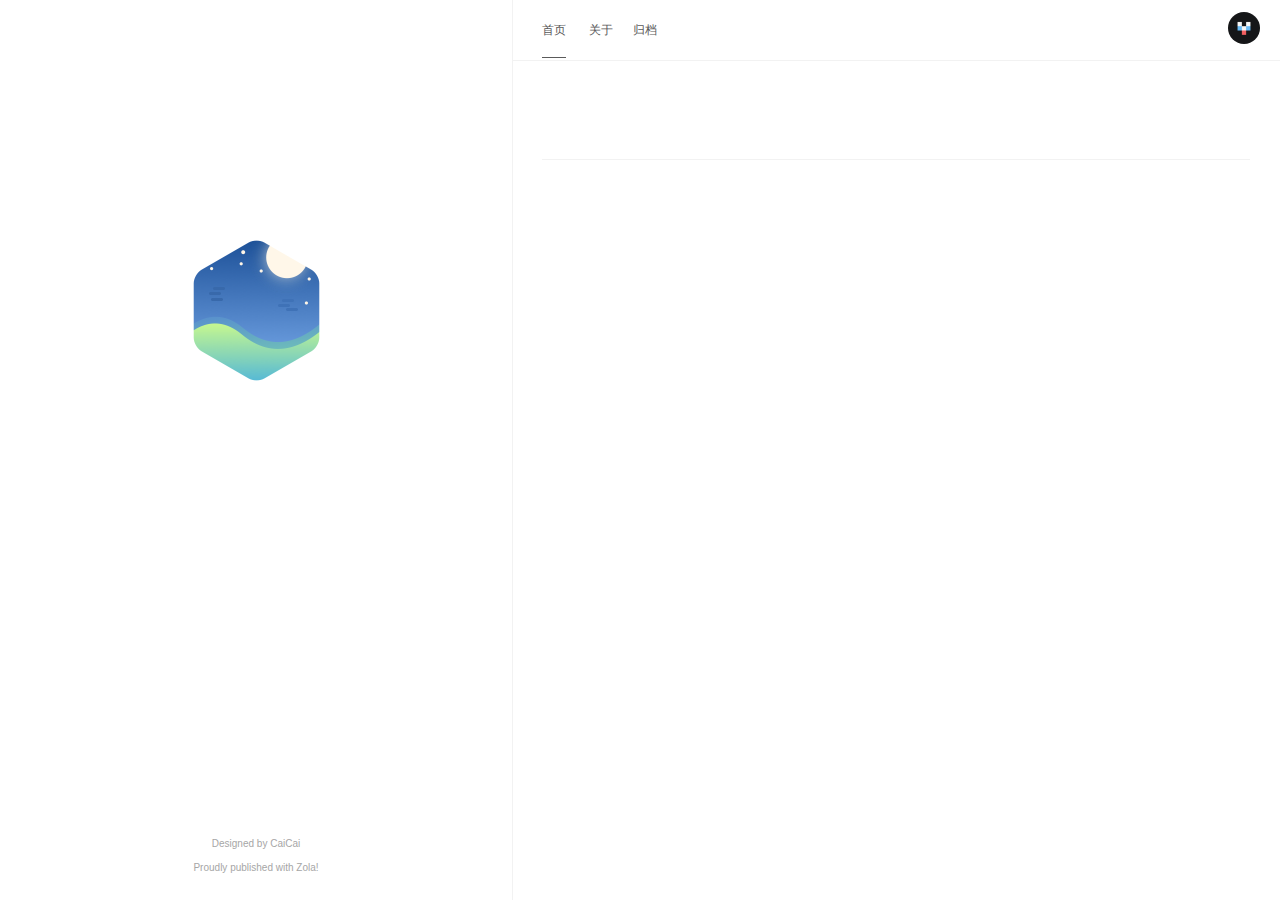
<file: index.html>
<!DOCTYPE html>
<html lang="en"  class="theme--light" >

<head>
  <meta http-equiv="X-UA-Compatible" content="IE=edge">
  <meta http-equiv="content-type" content="text/html; charset=utf-8">
  <meta name="viewport" content="width=device-width, initial-scale=1.0, maximum-scale=1, viewport-fit=cover">
  <link rel="apple-touch-icon-precomposed" sizes="144x144" href="https://stackcn.github.io/images/apple-touch-icon-144x144.png" />
  <link rel="apple-touch-icon-precomposed" sizes="120x120" href="https://stackcn.github.io/images/apple-touch-icon-120x120.png" />
  <link rel="apple-touch-icon-precomposed" sizes="72x72" href="https://stackcn.github.io/images/apple-touch-icon-72x72.png" />
  <link rel="apple-touch-icon-precomposed" sizes="57x57" href="https://stackcn.github.io/images/apple-touch-icon-57x57.png" />
  <link rel="short icon" href="https://stackcn.github.io/images/favicon.png" type="image/x-icon" />
  <link rel="stylesheet" href="https://stackcn.github.io/style.css">
  <link href="https://cdnjs.cloudflare.com/ajax/libs/font-awesome/6.2.0/css/all.min.css" rel="stylesheet">
  <title></title>
  
  
  
</head>

<body>
  <div id="sidebar" class="animated fadeInDown">
    <div class="logo-title">
      <div class="title">
        <img src=https://stackcn.github.io/images/logo@2x.png style="width:127px;" alt="logo" />
        <h3><a href="https://stackcn.github.io/"></a></h3>
        <div class="description">
          <p></p>
        </div>
      </div>
    </div>
    <ul class="social-links">
      
    </ul>
    <div class="footer">
      
      <span>Designed by </span><a href="https://www.caicai.me">CaiCai</a>
      <div class="by_zola"><a href="https://www.getzola.org/" target="_blank">Proudly published with Zola!</a></div>
      
    </div>
  </div>
  <div id="main">
    <div class="page-top animated fadeInDown">
      <div class="nav">
        
        
        
        
        <li><a class="current"  href="https://stackcn.github.io/">首页</a></li>
        <li><a  href="https://stackcn.github.io/about/">关于</a></li><li><a 
            href="https://stackcn.github.io/archive/">归档</a></li></div>
      <div class="information">
        <div class="back_btn">
          <a onclick="window.history.go(-1)" style="display:none;" ><i
              class="fas fa-chevron-left"></i></a>
        </div>
        
        
        
        <div class="avatar"><img src="https://stackcn.github.io/images/avatar.jpg"></div>
      </div>
    </div>
    <div class="autopagerize_page_element">
      <div class="content">
        
    
    <div class="pagination">
		  <ul class="clearfix">
        
        
      </ul>
    </div>

      </div>
    </div>
  </div>
  
  <script>
    function showLanguages() {
      let currentDisplay = document.getElementById("languages").style.display;
      if (currentDisplay == 'none') {
        document.getElementById("languages").style.display = 'block';
      } else {
        document.getElementById("languages").style.display = 'none';
      }
    }
  </script>
</body>

</html>
</file>
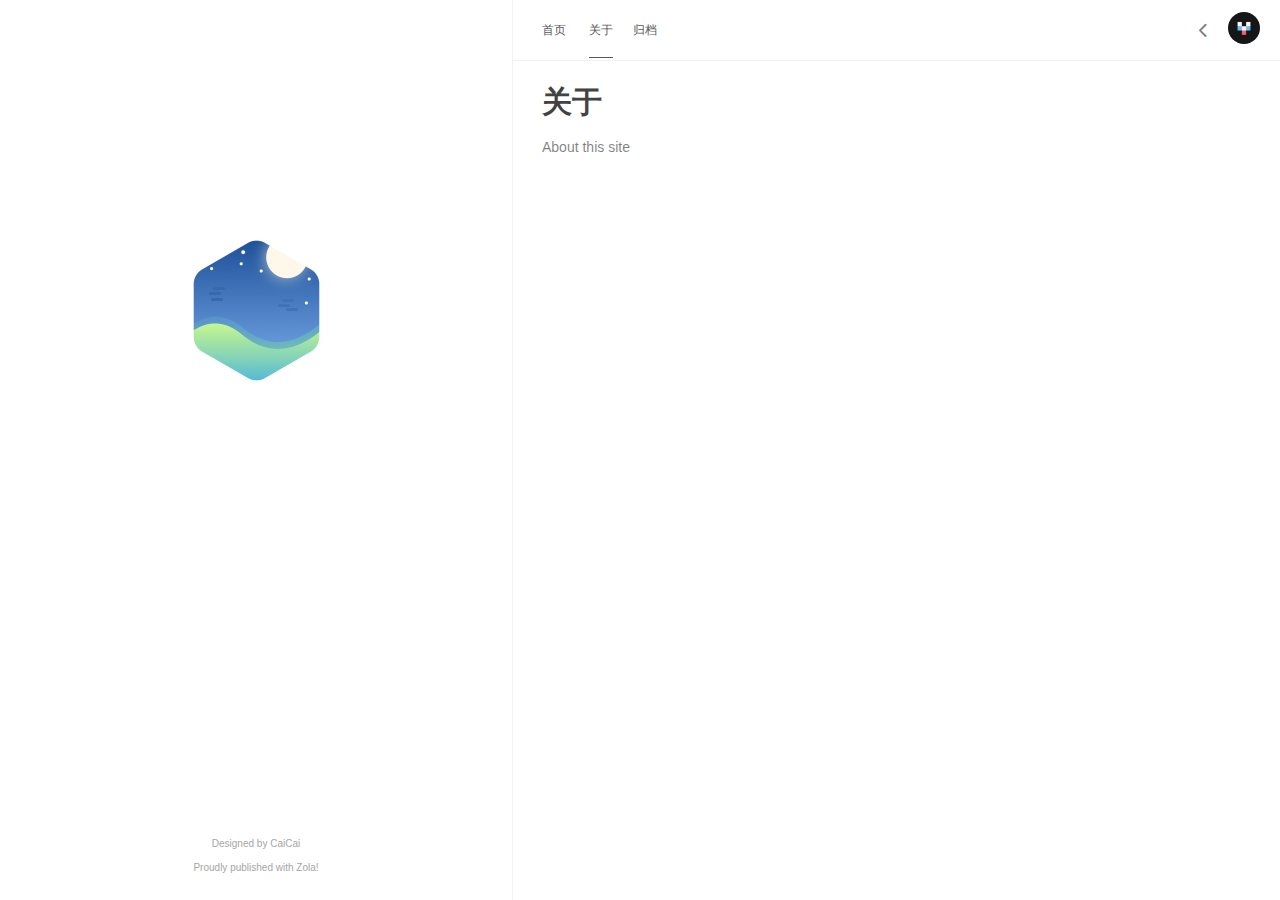
<file: about/index.html>
<!DOCTYPE html>
<html lang="en"  class="theme--light" >

<head>
  <meta http-equiv="X-UA-Compatible" content="IE=edge">
  <meta http-equiv="content-type" content="text/html; charset=utf-8">
  <meta name="viewport" content="width=device-width, initial-scale=1.0, maximum-scale=1, viewport-fit=cover">
  <link rel="apple-touch-icon-precomposed" sizes="144x144" href="https://stackcn.github.io/images/apple-touch-icon-144x144.png" />
  <link rel="apple-touch-icon-precomposed" sizes="120x120" href="https://stackcn.github.io/images/apple-touch-icon-120x120.png" />
  <link rel="apple-touch-icon-precomposed" sizes="72x72" href="https://stackcn.github.io/images/apple-touch-icon-72x72.png" />
  <link rel="apple-touch-icon-precomposed" sizes="57x57" href="https://stackcn.github.io/images/apple-touch-icon-57x57.png" />
  <link rel="short icon" href="https://stackcn.github.io/images/favicon.png" type="image/x-icon" />
  <link rel="stylesheet" href="https://stackcn.github.io/style.css">
  <link href="https://cdnjs.cloudflare.com/ajax/libs/font-awesome/6.2.0/css/all.min.css" rel="stylesheet">
  <title></title>
  
  
  
</head>

<body>
  <div id="sidebar" class="animated fadeInDown">
    <div class="logo-title">
      <div class="title">
        <img src=https://stackcn.github.io/images/logo@2x.png style="width:127px;" alt="logo" />
        <h3><a href="https://stackcn.github.io/"></a></h3>
        <div class="description">
          <p></p>
        </div>
      </div>
    </div>
    <ul class="social-links">
      
    </ul>
    <div class="footer">
      
      <span>Designed by </span><a href="https://www.caicai.me">CaiCai</a>
      <div class="by_zola"><a href="https://www.getzola.org/" target="_blank">Proudly published with Zola!</a></div>
      
    </div>
  </div>
  <div id="main">
    <div class="page-top animated fadeInDown">
      <div class="nav">
        
        
        
        
        <li><a  href="https://stackcn.github.io/">首页</a></li>
        <li><a class="current"  href="https://stackcn.github.io/about/">关于</a></li><li><a 
            href="https://stackcn.github.io/archive/">归档</a></li></div>
      <div class="information">
        <div class="back_btn">
          <a onclick="window.history.go(-1)" ><i
              class="fas fa-chevron-left"></i></a>
        </div>
        
        
        
        <div class="avatar"><img src="https://stackcn.github.io/images/avatar.jpg"></div>
      </div>
    </div>
    <div class="autopagerize_page_element">
      <div class="content">
        
<article class="post animated fadeInDown">
  <h1><a href="https:&#x2F;&#x2F;stackcn.github.io&#x2F;about&#x2F;"> 关于 </a></h1>
  <div class="post-content"><p>About this site</p>
</div>
</article>

      </div>
    </div>
  </div>
  
  <script>
    function showLanguages() {
      let currentDisplay = document.getElementById("languages").style.display;
      if (currentDisplay == 'none') {
        document.getElementById("languages").style.display = 'block';
      } else {
        document.getElementById("languages").style.display = 'none';
      }
    }
  </script>
</body>

</html>
</file>
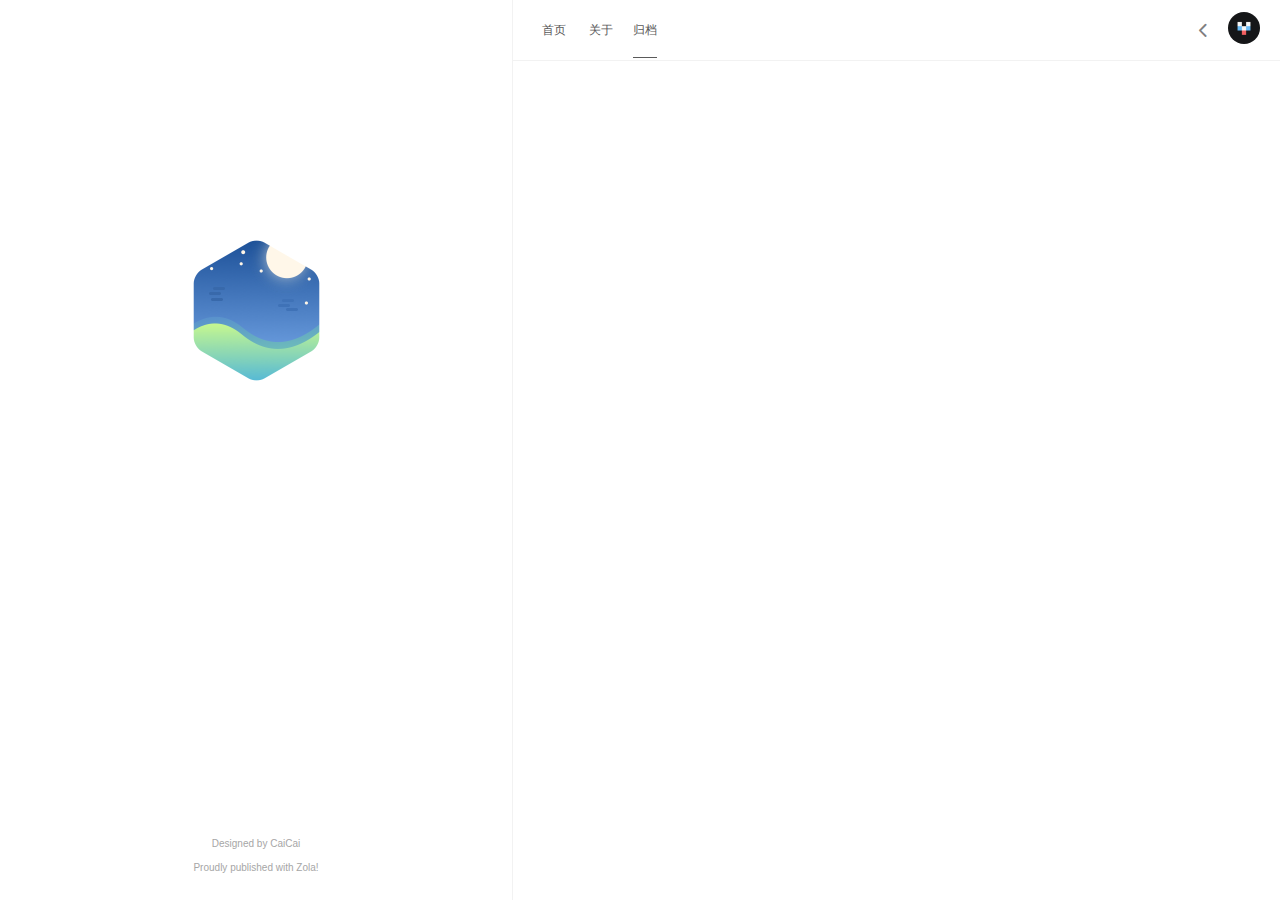
<file: archive/index.html>
<!DOCTYPE html>
<html lang="en"  class="theme--light" >

<head>
  <meta http-equiv="X-UA-Compatible" content="IE=edge">
  <meta http-equiv="content-type" content="text/html; charset=utf-8">
  <meta name="viewport" content="width=device-width, initial-scale=1.0, maximum-scale=1, viewport-fit=cover">
  <link rel="apple-touch-icon-precomposed" sizes="144x144" href="https://stackcn.github.io/images/apple-touch-icon-144x144.png" />
  <link rel="apple-touch-icon-precomposed" sizes="120x120" href="https://stackcn.github.io/images/apple-touch-icon-120x120.png" />
  <link rel="apple-touch-icon-precomposed" sizes="72x72" href="https://stackcn.github.io/images/apple-touch-icon-72x72.png" />
  <link rel="apple-touch-icon-precomposed" sizes="57x57" href="https://stackcn.github.io/images/apple-touch-icon-57x57.png" />
  <link rel="short icon" href="https://stackcn.github.io/images/favicon.png" type="image/x-icon" />
  <link rel="stylesheet" href="https://stackcn.github.io/style.css">
  <link href="https://cdnjs.cloudflare.com/ajax/libs/font-awesome/6.2.0/css/all.min.css" rel="stylesheet">
  <title></title>
  
  
  
</head>

<body>
  <div id="sidebar" class="animated fadeInDown">
    <div class="logo-title">
      <div class="title">
        <img src=https://stackcn.github.io/images/logo@2x.png style="width:127px;" alt="logo" />
        <h3><a href="https://stackcn.github.io/"></a></h3>
        <div class="description">
          <p></p>
        </div>
      </div>
    </div>
    <ul class="social-links">
      
    </ul>
    <div class="footer">
      
      <span>Designed by </span><a href="https://www.caicai.me">CaiCai</a>
      <div class="by_zola"><a href="https://www.getzola.org/" target="_blank">Proudly published with Zola!</a></div>
      
    </div>
  </div>
  <div id="main">
    <div class="page-top animated fadeInDown">
      <div class="nav">
        
        
        
        
        <li><a  href="https://stackcn.github.io/">首页</a></li>
        <li><a  href="https://stackcn.github.io/about/">关于</a></li><li><a class="current" 
            href="https://stackcn.github.io/archive/">归档</a></li></div>
      <div class="information">
        <div class="back_btn">
          <a onclick="window.history.go(-1)" ><i
              class="fas fa-chevron-left"></i></a>
        </div>
        
        
        
        <div class="avatar"><img src="https://stackcn.github.io/images/avatar.jpg"></div>
      </div>
    </div>
    <div class="autopagerize_page_element">
      <div class="content">
        
<div class="archive animated fadeInDown">
  <ul class="list-with-title">
    
      
    
    
  </ul>
</div>

      </div>
    </div>
  </div>
  
  <script>
    function showLanguages() {
      let currentDisplay = document.getElementById("languages").style.display;
      if (currentDisplay == 'none') {
        document.getElementById("languages").style.display = 'block';
      } else {
        document.getElementById("languages").style.display = 'none';
      }
    }
  </script>
</body>

</html>
</file>
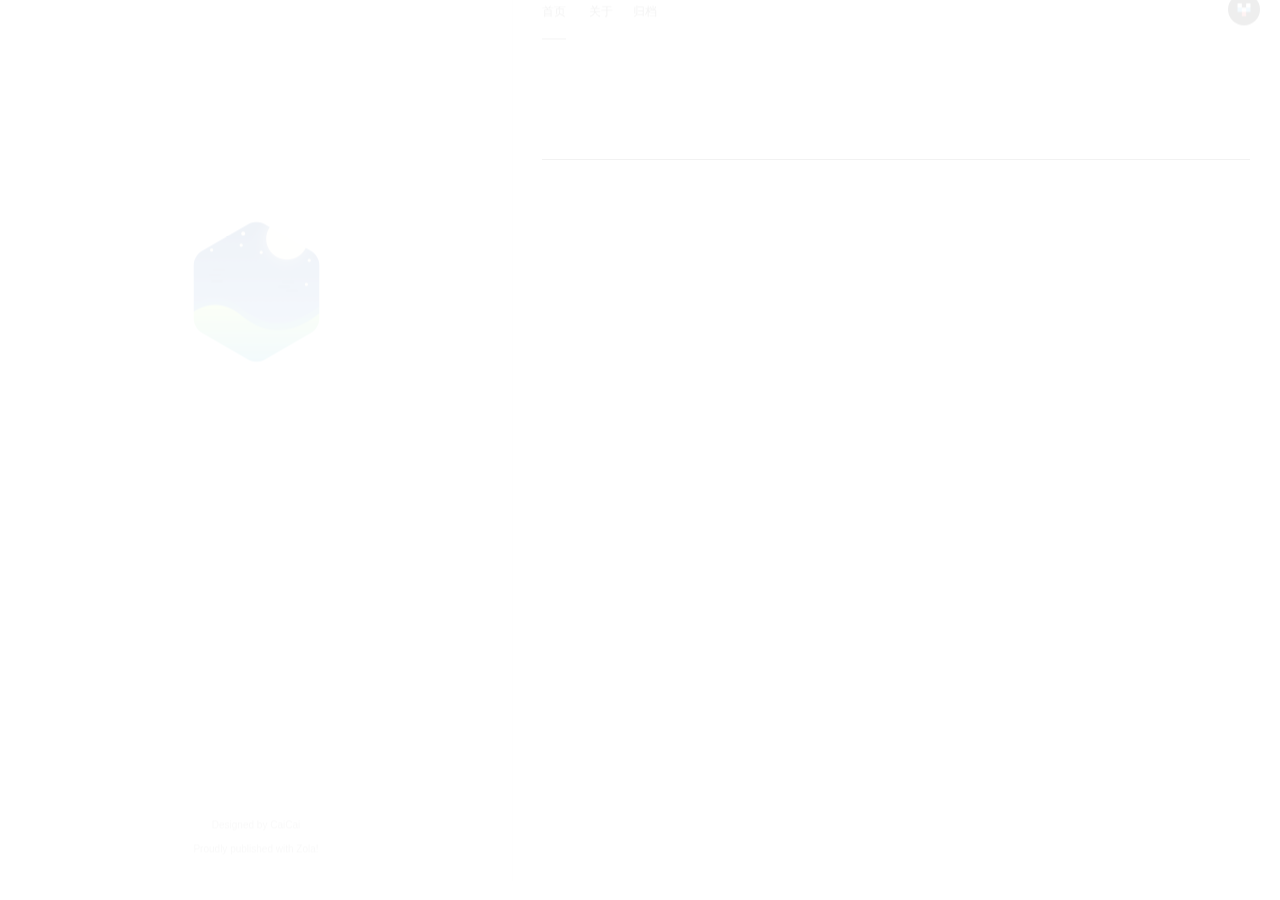
<file: page/1/index.html>
<!doctype html>
<meta charset="utf-8">
<link rel="canonical" href="https://stackcn.github.io/">
<meta http-equiv="refresh" content="0; url=https://stackcn.github.io/">
<title>Redirect</title>
<p><a href="https://stackcn.github.io/">Click here</a> to be redirected.</p>
</file>
